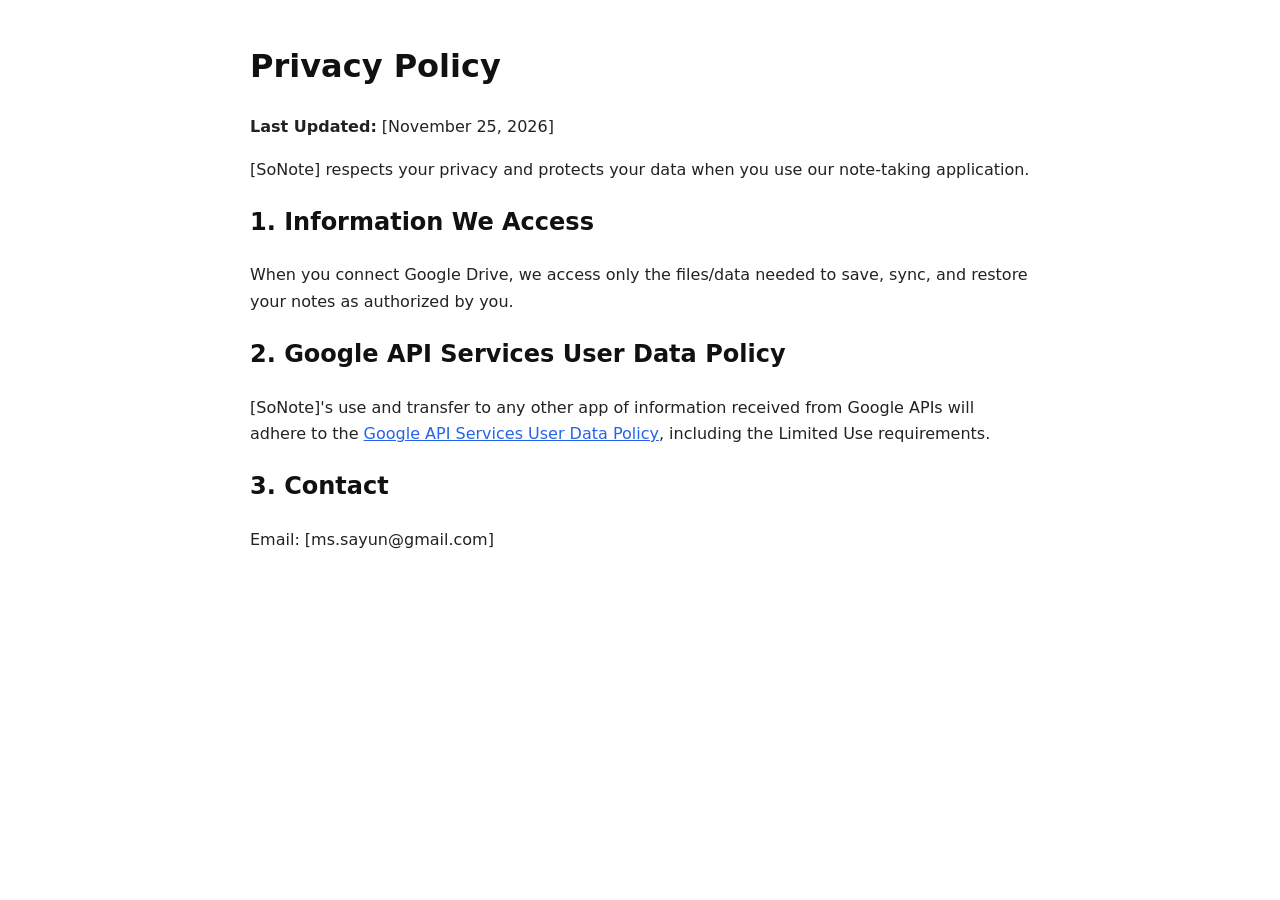
<file: privacy.html>
<!DOCTYPE html>
<html lang="en">
<head>
  <meta charset="UTF-8" />
  <meta name="viewport" content="width=device-width, initial-scale=1.0" />
  <title>Privacy Policy - [SoNote]</title>
  <style>
    body { font-family: system-ui, -apple-system, sans-serif; max-width: 780px; margin: 40px auto; padding: 0 20px; line-height: 1.65; color: #222; }
    h1, h2 { color: #111; }
    a { color: #2563eb; }
  </style>
</head>
<body>
  <h1>Privacy Policy</h1>
  <p><strong>Last Updated:</strong> [November 25, 2026]</p>
  <p>[SoNote] respects your privacy and protects your data when you use our note-taking application.</p>
  <h2>1. Information We Access</h2>
  <p>When you connect Google Drive, we access only the files/data needed to save, sync, and restore your notes as authorized by you.</p>
  <h2>2. Google API Services User Data Policy</h2>
  <p>[SoNote]'s use and transfer to any other app of information received from Google APIs will adhere to the <a href="https://developers.google.com/terms/api-services-user-data-policy">Google API Services User Data Policy</a>, including the Limited Use requirements.</p>
  <h2>3. Contact</h2>
  <p>Email: [ms.sayun@gmail.com]</p>
</body>
</html>
</file>
